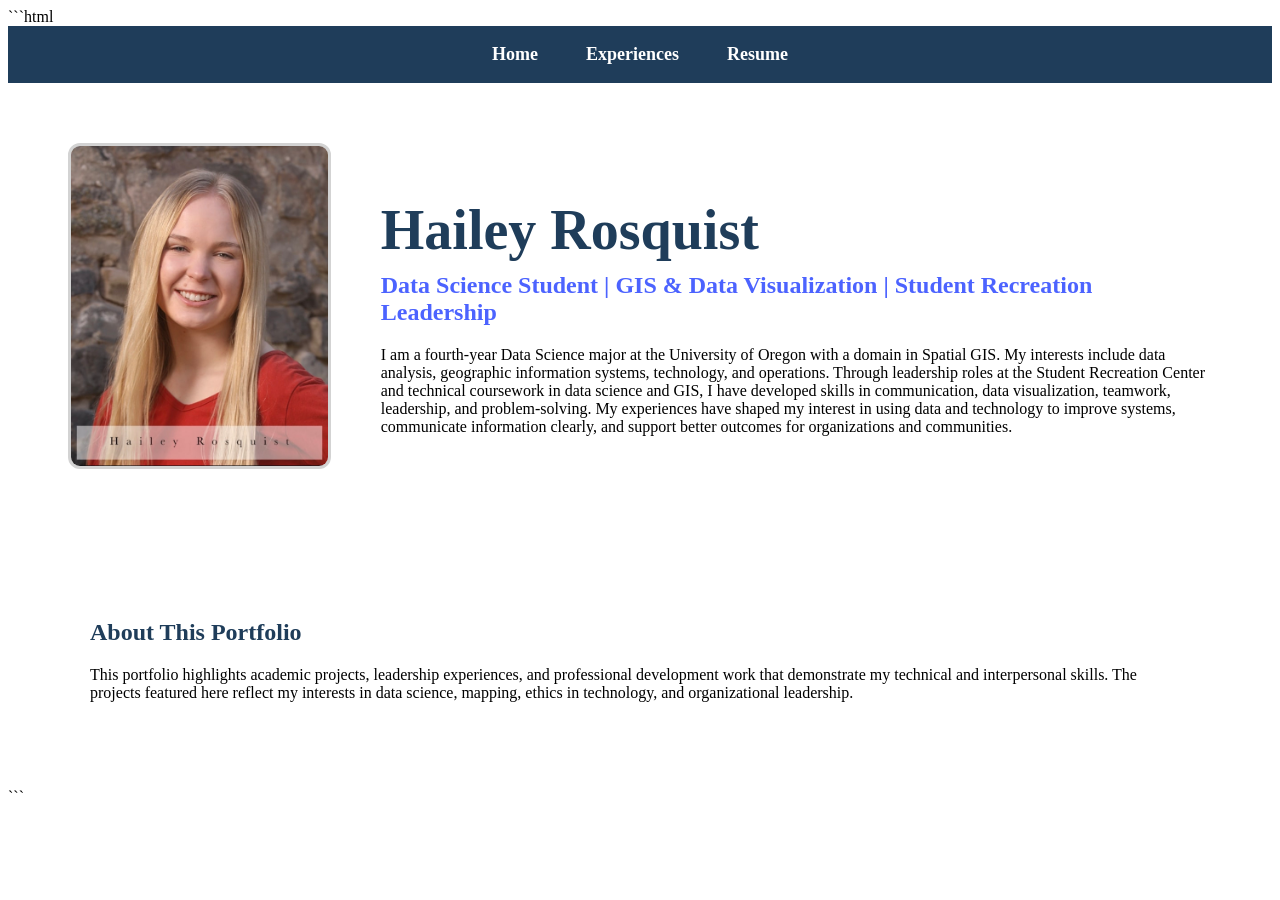
<file: index.html>
```html
<!DOCTYPE html>
<html lang="en">

<head>
  <meta charset="UTF-8">
  <meta name="viewport" content="width=device-width, initial-scale=1.0">
  <title>Hailey Rosquist | Professional Website</title>
  <link rel="stylesheet" href="style.css">
</head>

<body>

  <nav>
    <a href="index.html">Home</a>
    <a href="experiences.html">Experiences</a>
    <a href="resume.html">Resume</a>
  </nav>

  <header class="hero">

    <img src="images/professional-photo.jpg" alt="Professional photo of Hailey Rosquist">

    <div>
      <h1>Hailey Rosquist</h1>

      <h2>
        Data Science Student | GIS & Data Visualization | Student Recreation Leadership
      </h2>

      <p>
        I am a fourth-year Data Science major at the University of Oregon with a domain in Spatial GIS.
        My interests include data analysis, geographic information systems, technology, and operations.
        Through leadership roles at the Student Recreation Center and technical coursework in data science
        and GIS, I have developed skills in communication, data visualization, teamwork, leadership, and
        problem-solving. My experiences have shaped my interest in using data and technology to improve
        systems, communicate information clearly, and support better outcomes for organizations and communities.
      </p>
    </div>

  </header>

  <section>
    <h2>About This Portfolio</h2>

    <p>
      This portfolio highlights academic projects, leadership experiences, and professional development work
      that demonstrate my technical and interpersonal skills. The projects featured here reflect my interests
      in data science, mapping, ethics in technology, and organizational leadership.
    </p>
  </section>

</body>

</html>
```
</file>
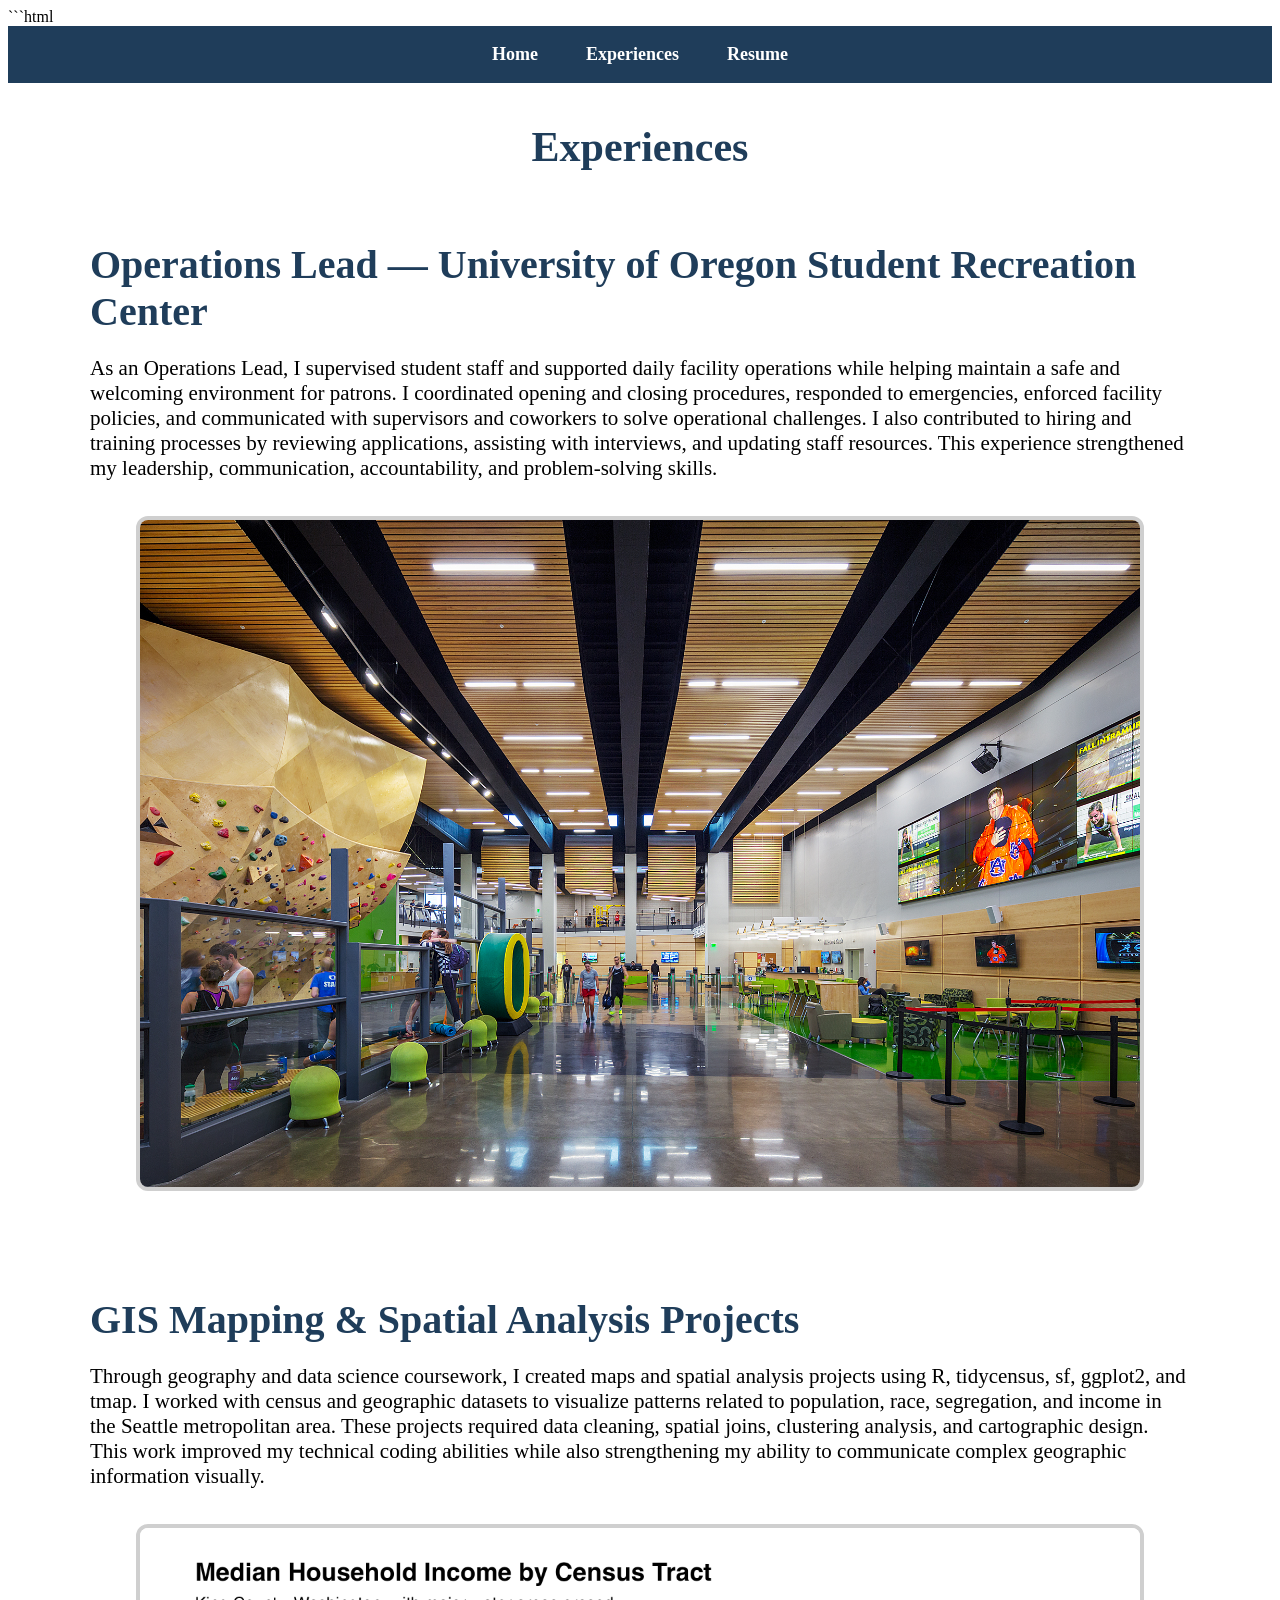
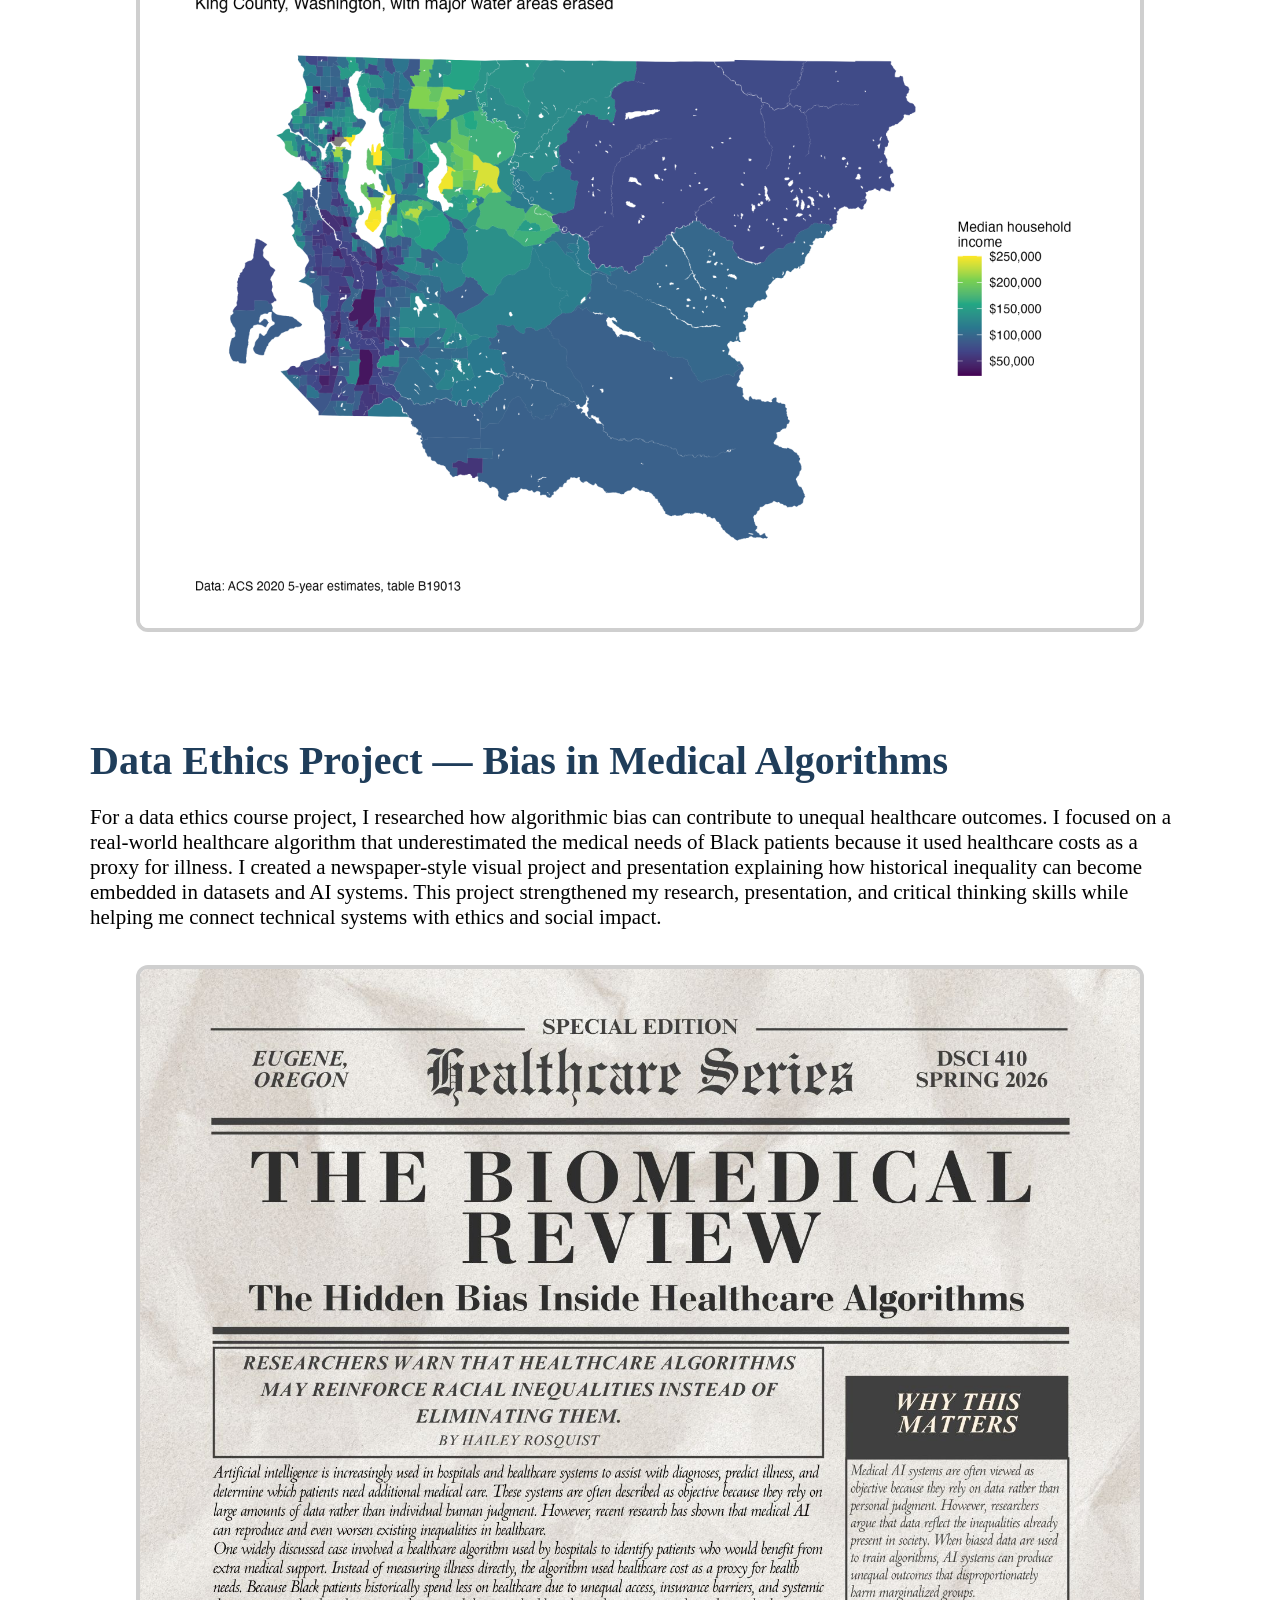
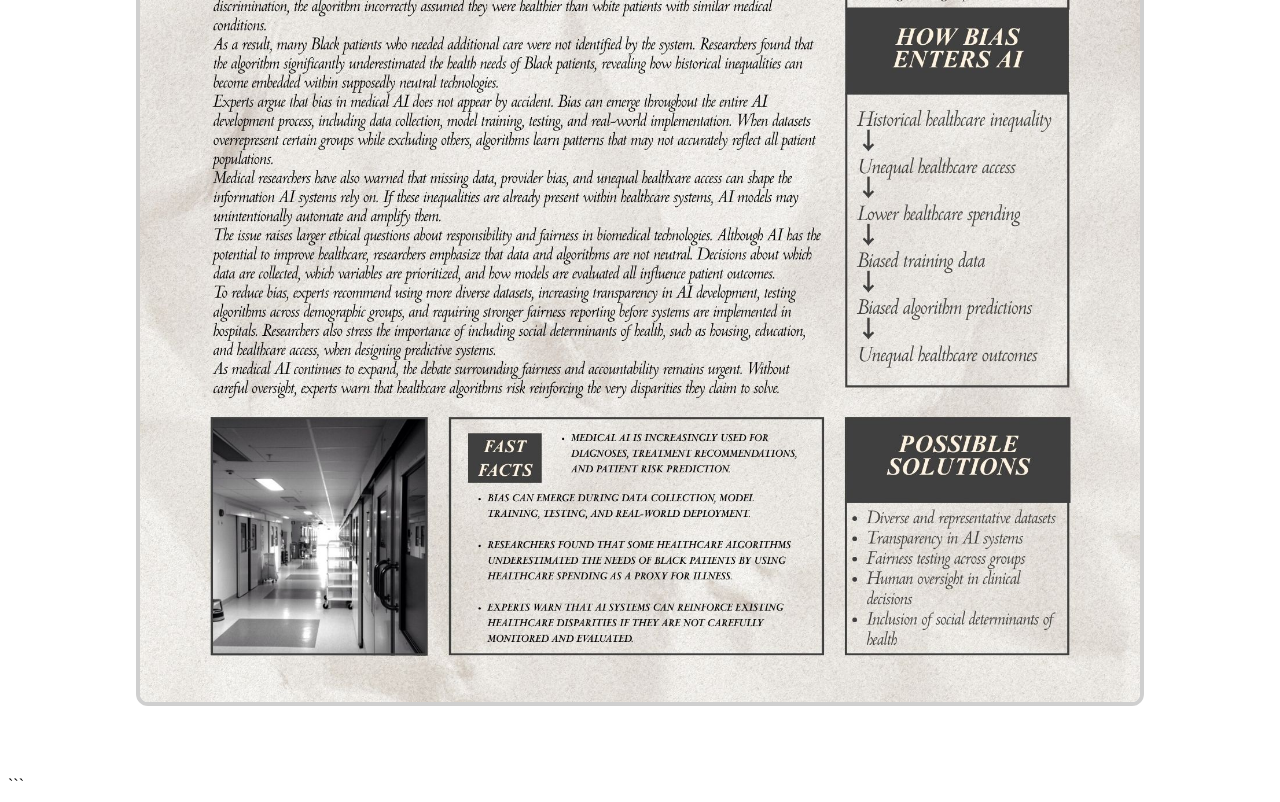
<file: experiences.html>
```html
<!DOCTYPE html>
<html lang="en">

<head>
  <meta charset="UTF-8">
  <meta name="viewport" content="width=device-width, initial-scale=1.0">
  <title>Experiences | Hailey Rosquist</title>
  <link rel="stylesheet" href="style.css">
</head>

<body>

  <nav>
    <a href="index.html">Home</a>
    <a href="experiences.html">Experiences</a>
    <a href="resume.html">Resume</a>
  </nav>

  <h1 class="page-title">Experiences</h1>

  <!-- EXPERIENCE 1 -->

  <section class="experience">

    <h2>Operations Lead — University of Oregon Student Recreation Center</h2>

    <p>
      As an Operations Lead, I supervised student staff and supported daily facility operations while helping
      maintain a safe and welcoming environment for patrons. I coordinated opening and closing procedures,
      responded to emergencies, enforced facility policies, and communicated with supervisors and coworkers
      to solve operational challenges. I also contributed to hiring and training processes by reviewing
      applications, assisting with interviews, and updating staff resources. This experience strengthened
      my leadership, communication, accountability, and problem-solving skills.
    </p>

    <a href="images/rec-center.jpg" target="_blank">
      <img class="experience-image"
        src="images/rec-center.jpg"
        alt="Student Recreation Center">
    </a>

  </section>

  <!-- EXPERIENCE 2 -->

  <section class="experience">

    <h2>GIS Mapping & Spatial Analysis Projects</h2>

    <p>
      Through geography and data science coursework, I created maps and spatial analysis projects using R,
      tidycensus, sf, ggplot2, and tmap. I worked with census and geographic datasets to visualize patterns
      related to population, race, segregation, and income in the Seattle metropolitan area. These projects
      required data cleaning, spatial joins, clustering analysis, and cartographic design. This work improved
      my technical coding abilities while also strengthening my ability to communicate complex geographic
      information visually.
    </p>

    <a href="images/mapping-project.jpg" target="_blank">
      <img class="experience-image"
        src="images/mapping-project.jpg"
        alt="GIS mapping project">
    </a>

  </section>

  <!-- EXPERIENCE 3 -->

  <section class="experience">

    <h2>Data Ethics Project — Bias in Medical Algorithms</h2>

    <p>
      For a data ethics course project, I researched how algorithmic bias can contribute to unequal healthcare
      outcomes. I focused on a real-world healthcare algorithm that underestimated the medical needs of Black
      patients because it used healthcare costs as a proxy for illness. I created a newspaper-style visual
      project and presentation explaining how historical inequality can become embedded in datasets and AI
      systems. This project strengthened my research, presentation, and critical thinking skills while helping
      me connect technical systems with ethics and social impact.
    </p>

    <a href="images/data-project.jpg" target="_blank">
      <img class="experience-image"
        src="images/data-project.jpg"
        alt="Medical algorithm bias project">
    </a>

  </section>

</body>

</html>
```
</file>
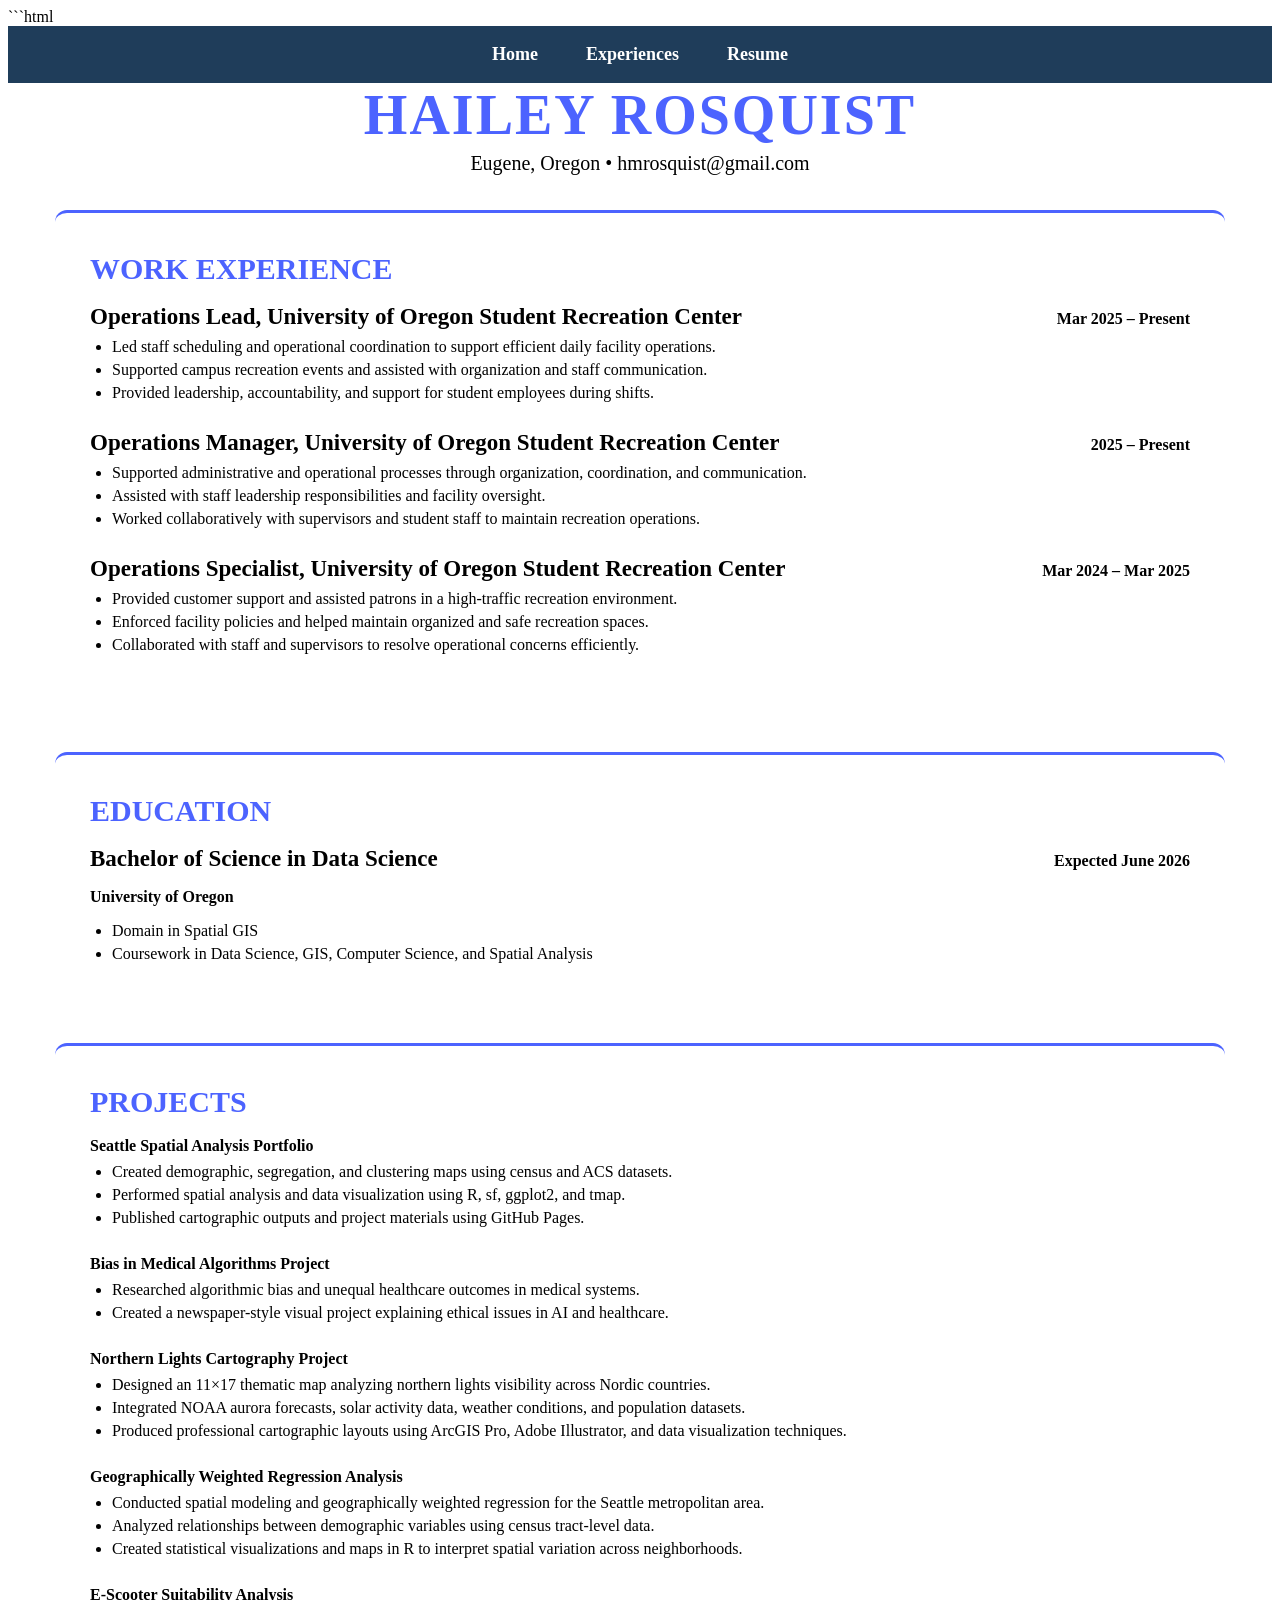
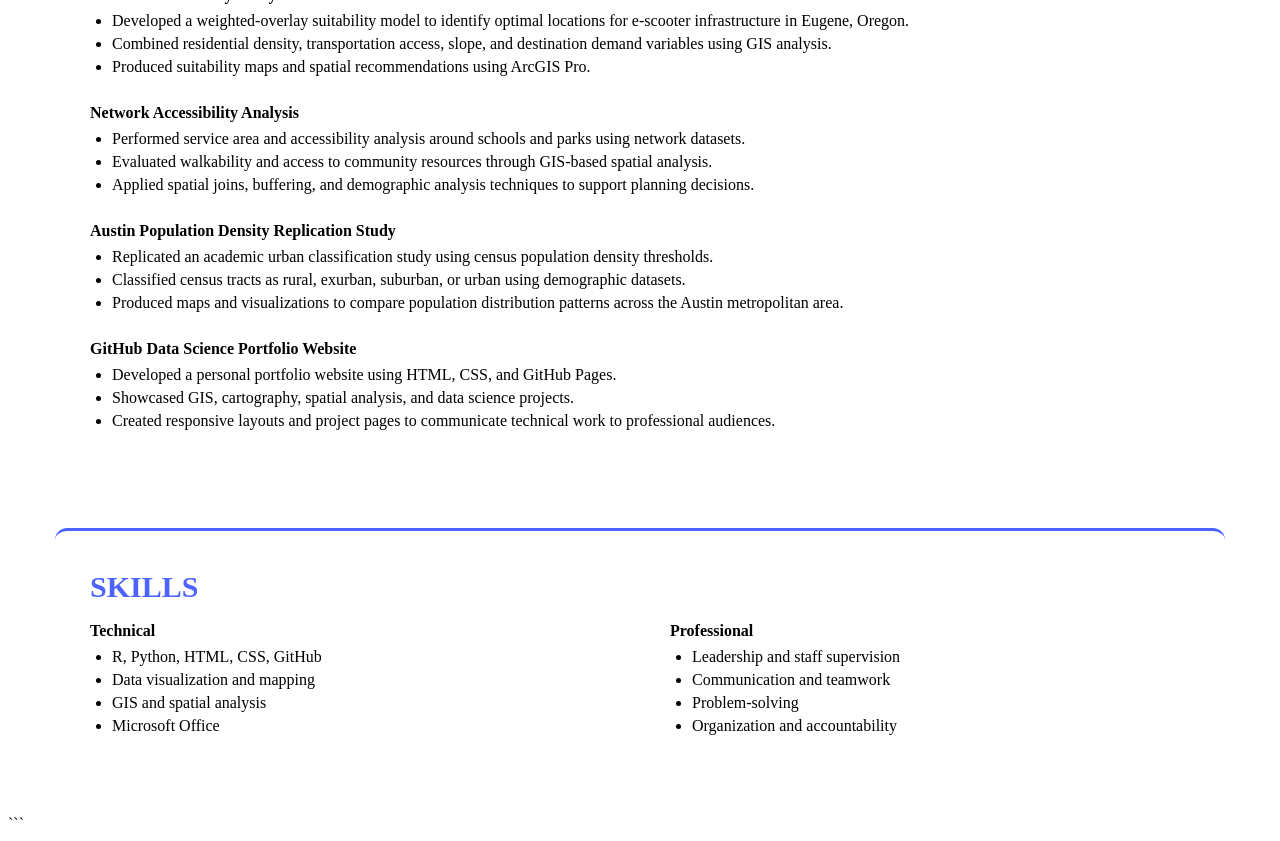
<file: resume.html>
```html
<!DOCTYPE html>
<html lang="en">

<head>
  <meta charset="UTF-8">
  <meta name="viewport" content="width=device-width, initial-scale=1.0">
  <title>Resume | Hailey Rosquist</title>
  <link rel="stylesheet" href="style.css">
</head>

<body>

  <nav>
    <a href="index.html">Home</a>
    <a href="experiences.html">Experiences</a>
    <a href="resume.html">Resume</a>
  </nav>

  <main class="resume-page">

    <h1 class="resume-name">HAILEY ROSQUIST</h1>

    <p class="resume-contact">
      Eugene, Oregon • hmrosquist@gmail.com
    </p>

    <!-- WORK EXPERIENCE -->

    <section class="resume-block">

      <h2>WORK EXPERIENCE</h2>

      <div class="resume-item">

        <div class="resume-line">
          <strong>Operations Lead, University of Oregon Student Recreation Center</strong>
          <span>Mar 2025 – Present</span>
        </div>

        <ul>
          <li>Led staff scheduling and operational coordination to support efficient daily facility operations.</li>
          <li>Supported campus recreation events and assisted with organization and staff communication.</li>
          <li>Provided leadership, accountability, and support for student employees during shifts.</li>
        </ul>

      </div>

      <div class="resume-item">

        <div class="resume-line">
          <strong>Operations Manager, University of Oregon Student Recreation Center</strong>
          <span>2025 – Present</span>
        </div>

        <ul>
          <li>Supported administrative and operational processes through organization, coordination, and communication.</li>
          <li>Assisted with staff leadership responsibilities and facility oversight.</li>
          <li>Worked collaboratively with supervisors and student staff to maintain recreation operations.</li>
        </ul>

      </div>

      <div class="resume-item">

        <div class="resume-line">
          <strong>Operations Specialist, University of Oregon Student Recreation Center</strong>
          <span>Mar 2024 – Mar 2025</span>
        </div>

        <ul>
          <li>Provided customer support and assisted patrons in a high-traffic recreation environment.</li>
          <li>Enforced facility policies and helped maintain organized and safe recreation spaces.</li>
          <li>Collaborated with staff and supervisors to resolve operational concerns efficiently.</li>
        </ul>

      </div>

    </section>

    <!-- EDUCATION -->

    <section class="resume-block">

      <h2>EDUCATION</h2>

      <div class="resume-line">
        <strong>Bachelor of Science in Data Science</strong>
        <span>Expected June 2026</span>
      </div>

      <p><strong>University of Oregon</strong></p>

      <ul>
        <li>Domain in Spatial GIS</li>
        <li>Coursework in Data Science, GIS, Computer Science, and Spatial Analysis</li>
      </ul>

    </section>

    <!-- PROJECTS -->

    <section class="resume-block">

      <h2>PROJECTS</h2>

      <div class="resume-item">

        <strong>Seattle Spatial Analysis Portfolio</strong>

        <ul>
          <li>Created demographic, segregation, and clustering maps using census and ACS datasets.</li>
          <li>Performed spatial analysis and data visualization using R, sf, ggplot2, and tmap.</li>
          <li>Published cartographic outputs and project materials using GitHub Pages.</li>
        </ul>

      </div>

      <div class="resume-item">

        <strong>Bias in Medical Algorithms Project</strong>

        <ul>
          <li>Researched algorithmic bias and unequal healthcare outcomes in medical systems.</li>
          <li>Created a newspaper-style visual project explaining ethical issues in AI and healthcare.</li>
        </ul>

      </div>

      <div class="resume-item">

        <strong>Northern Lights Cartography Project</strong>

        <ul>
          <li>Designed an 11×17 thematic map analyzing northern lights visibility across Nordic countries.</li>
          <li>Integrated NOAA aurora forecasts, solar activity data, weather conditions, and population datasets.</li>
          <li>Produced professional cartographic layouts using ArcGIS Pro, Adobe Illustrator, and data visualization techniques.</li>
        </ul>

      </div>

      <div class="resume-item">

        <strong>Geographically Weighted Regression Analysis</strong>

        <ul>
          <li>Conducted spatial modeling and geographically weighted regression for the Seattle metropolitan area.</li>
          <li>Analyzed relationships between demographic variables using census tract-level data.</li>
          <li>Created statistical visualizations and maps in R to interpret spatial variation across neighborhoods.</li>
        </ul>

      </div>

      <div class="resume-item">

        <strong>E-Scooter Suitability Analysis</strong>

        <ul>
          <li>Developed a weighted-overlay suitability model to identify optimal locations for e-scooter infrastructure in Eugene, Oregon.</li>
          <li>Combined residential density, transportation access, slope, and destination demand variables using GIS analysis.</li>
          <li>Produced suitability maps and spatial recommendations using ArcGIS Pro.</li>
        </ul>

      </div>

      <div class="resume-item">

        <strong>Network Accessibility Analysis</strong>

        <ul>
          <li>Performed service area and accessibility analysis around schools and parks using network datasets.</li>
          <li>Evaluated walkability and access to community resources through GIS-based spatial analysis.</li>
          <li>Applied spatial joins, buffering, and demographic analysis techniques to support planning decisions.</li>
        </ul>

      </div>

      <div class="resume-item">

        <strong>Austin Population Density Replication Study</strong>

        <ul>
          <li>Replicated an academic urban classification study using census population density thresholds.</li>
          <li>Classified census tracts as rural, exurban, suburban, or urban using demographic datasets.</li>
          <li>Produced maps and visualizations to compare population distribution patterns across the Austin metropolitan area.</li>
        </ul>

      </div>

      <div class="resume-item">

        <strong>GitHub Data Science Portfolio Website</strong>

        <ul>
          <li>Developed a personal portfolio website using HTML, CSS, and GitHub Pages.</li>
          <li>Showcased GIS, cartography, spatial analysis, and data science projects.</li>
          <li>Created responsive layouts and project pages to communicate technical work to professional audiences.</li>
        </ul>

      </div>

    </section>

    <!-- SKILLS -->

    <section class="resume-block">

      <h2>SKILLS</h2>

      <div class="skills-grid">

        <div>

          <strong>Technical</strong>

          <ul>
            <li>R, Python, HTML, CSS, GitHub</li>
            <li>Data visualization and mapping</li>
            <li>GIS and spatial analysis</li>
            <li>Microsoft Office</li>
          </ul>

        </div>

        <div>

          <strong>Professional</strong>

          <ul>
            <li>Leadership and staff supervision</li>
            <li>Communication and teamwork</li>
            <li>Problem-solving</li>
            <li>Organization and accountability</li>
          </ul>

        </div>

      </div>

    </section>

  </main>

</body>

</html>
```
</file>
<file: style.css>
```css id="d7g52u"
body {
  font-family: Arial, sans-serif;
  margin: 0;
  background-color: #f3f3f3;
  color: #222;
  line-height: 1.7;
}

/* Navigation */

nav {
  background-color: #1f3d5a;
  padding: 18px;
  text-align: center;
}

nav a {
  color: white;
  text-decoration: none;
  margin: 0 22px;
  font-weight: bold;
  font-size: 18px;
}

nav a:hover {
  color: #b7d3e8;
}

/* Hero Section */

.hero {
  display: flex;
  gap: 50px;
  align-items: center;
  padding: 60px;
  background-color: white;
}

.hero img {
  width: 320px;
  height: 320px;
  object-fit: cover;
  border-radius: 12px;
  border: 3px solid #d3d3d3;
}

.hero h1 {
  font-size: 56px;
  margin-bottom: 10px;
  color: #1f3d5a;
}

.hero h2 {
  margin-top: 0;
  color: #4c63ff;
}

/* General Sections */

section {
  background-color: white;
  max-width: 1100px;
  margin: 35px auto;
  padding: 35px;
  border-radius: 12px;
}

/* Page Titles */

.page-title {
  text-align: center;
  margin-top: 40px;
  font-size: 42px;
  color: #1f3d5a;
}

```css
/* Experience Cards */

.experience {
  max-width: 1100px;
  margin: 60px auto;
  padding: 45px;
  background-color: white;
  border-radius: 14px;
  border: 3px solid #d7d7d7;
}

.experience h2 {
  font-size: 40px;
  margin-top: 0;
  margin-bottom: 20px;
  color: #1f3d5a;
}

.experience p {
  font-size: 21px;
  margin-bottom: 35px;
}

/* BIG IMAGE BELOW TEXT */

.experience-image {
  display: block;
  width: 100%;
  max-width: 1000px;
  margin: 0 auto;
  border-radius: 12px;
  border: 4px solid #cfcfcf;
  background-color: #f5f5f5;
  cursor: pointer;
  transition: transform 0.2s ease;
}

.experience-image:hover {
  transform: scale(1.01);
}
```

/* Resume Page */

.resume-page {
  max-width: 1000px;
  margin: 35px auto;
  background: white;
  padding: 45px 65px;
  border-radius: 10px;
}

.resume-name {
  text-align: center;
  font-size: 56px;
  color: #4c63ff;
  margin: 0;
  letter-spacing: 2px;
}

.resume-contact {
  text-align: center;
  font-size: 20px;
  margin-top: 5px;
  margin-bottom: 30px;
}

.resume-block {
  margin-bottom: 35px;
  padding-top: 14px;
  border-top: 3px solid #4c63ff;
}

.resume-block h2 {
  color: #4c63ff;
  font-size: 30px;
  margin-bottom: 18px;
}

.resume-item {
  margin-bottom: 28px;
}

.resume-line {
  display: flex;
  justify-content: space-between;
  align-items: baseline;
  gap: 20px;
}

.resume-line strong {
  font-size: 23px;
}

.resume-line span {
  font-weight: bold;
  white-space: nowrap;
}

.resume-page ul {
  margin-top: 8px;
  margin-bottom: 10px;
}

.resume-page li {
  margin-bottom: 5px;
}

.skills-grid {
  display: grid;
  grid-template-columns: 1fr 1fr;
  gap: 60px;
}

/* Headings */

h1,
h2,
h3 {
  color: #1f3d5a;
}

/* Lists */

ul {
  padding-left: 22px;
}

/* Responsive */

@media (max-width: 900px) {

  .hero {
    flex-direction: column;
    text-align: left;
    padding: 35px;
  }

  .hero img {
    width: 260px;
    height: 260px;
  }

  .hero h1 {
    font-size: 42px;
  }

  .resume-line {
    flex-direction: column;
    align-items: flex-start;
  }

  .skills-grid {
    grid-template-columns: 1fr;
    gap: 20px;
  }

  .resume-name {
    font-size: 40px;
  }

  .resume-page {
    padding: 35px;
  }

}
```
</file>
